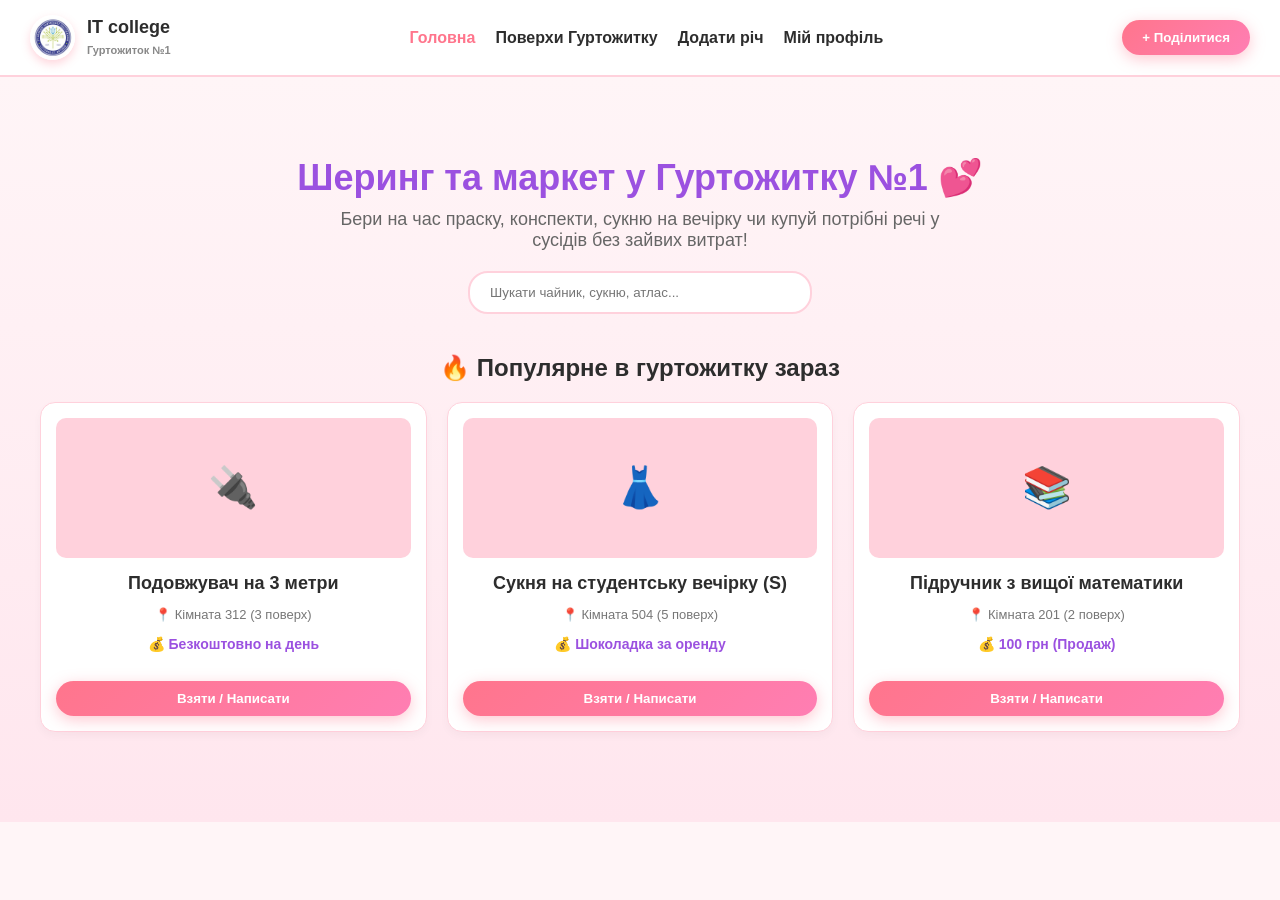
<file: index.html>
<!DOCTYPE html>
<html lang="uk">
<head>
    <meta charset="UTF-8">
    <meta name="viewport" content="width=device-width, initial-scale=1.0">
    <title>DormShare | Студентський маркетплейс Гуртожитку №1</title>
    <link rel="stylesheet" href="./style.css">
</head>
<body>

 <header class="site-header">
        <a href="./index.html" class="college-brand">
             <img src="./img/it_college_logo.jpeg" alt="Логотип коледжу" class="college-logo">
            <span>IT college<br><small style="font-size: 11px; color: #888;">Гуртожиток №1</small></span>
        </a>

        <!-- Кнопка бургера з правильним id -->
        <button class="burger-btn" id="burgerToggle" aria-label="Відкрити меню">
            ☰
        </button>

        <!-- Додали id="navLinks" до твого класу main-nav -->
        <nav class="nav-links" id="navLinks">
            <a href="./index.html" class="active">Головна</a>
            <a href="./dorm.html">Поверхи Гуртожитку</a>
            <a href="./add-item.html">Додати річ</a>
            <a href="./profile.html">Мій профіль</a>
        </nav>

        <button class="btn-pink" onclick="location.href='./add-item.html'">+ Поділитися</button>
    </header>

    <!-- Головний банер -->
    <section style="text-align: center; padding: 50px 20px; background: linear-gradient(180deg, #fff5f7 0%, #ffe6ee 100%);">
        <h1 style="color: var(--accent-purple); font-size: 36px; margin-bottom: 10px;">Шеринг та маркет у Гуртожитку №1 💕</h1>
        <p style="color: #666; font-size: 18px; max-width: 600px; margin: 0 auto 20px;">Бери на час праску, конспекти, сукню на вечірку чи купуй потрібні речі у сусідів без зайвих витрат!</p>
        <input type="text" id="search-input" placeholder="Шукати чайник, сукню, атлас..." style="padding: 12px 20px; width: 300px; border-radius: 20px; border: 2px solid var(--border-color); outline: none;">

    <!-- Сітка товарів / речей -->
    <main style="max-width: 1200px; margin: 40px auto; padding: 0 20px;">
        <h2 style="color: var(--text-dark); margin-bottom: 20px;">🔥 Популярне в гуртожитку зараз</h2>
        
        <div style="display: grid; grid-template-columns: repeat(auto-fit, minmax(250px, 1fr)); gap: 20px;">
            
<!-- Панель пошуку та фільтрації 
<section style="max-width: 1200px; margin: 30px auto; padding: 0 20px;">
    <div style="display: flex; gap: 15px; flex-wrap: wrap; background: white; padding: 20px; border-radius: 16px; border: 2px solid var(--border-color); box-shadow: 0 4px 15px rgba(255, 117, 140, 0.05);">
        <!-- Пошук по назві 
        <input type="text" id="search-input" placeholder="🔍 Пошук речі..." style="flex: 2; min-width: 200px; padding: 12px 16px; border-radius: 10px; border: 1px solid var(--border-color); font-size: 14px; outline: none;">
        
        <!-- Фільтр по поверхах 
        <select id="floor-filter" style="flex: 1; min-width: 150px; padding: 12px 16px; border-radius: 10px; border: 1px solid var(--border-color); font-size: 14px; background: white; outline: none;">
            <option value="all">Усі поверхи</option>
            <option value="1">1 поверх</option>
            <option value="2">2 поверх</option>
            <option value="3">3 поверх</option>
            <option value="4">4 поверх</option>
            <option value="5">5 поверх</option>
        </select>
    </div>
</section> -->


            <!-- Динамічний контейнер для речей із localStorage -->
            <div id="items-grid" style="display: contents;"></div>

            <!-- Картка 1 
            <div style="background: var(--card-bg); border-radius: 15px; padding: 15px; border: 1px solid var(--border-color); box-shadow: 0 4px 10px rgba(0,0,0,0.03); display: flex; flex-direction: column; justify-content: space-between;">
                <div>
                    <div style="height: 150px; background: #ffd1dc; border-radius: 10px; display: flex; align-items: center; justify-content: center; font-size: 40px;">🔌</div>
                    <h3 style="margin: 15px 0 5px;">Подовжувач на 3 метри</h3>
                    <p style="font-size: 14px; color: #777;">Кімната 312 (3 поверх) • Безкоштовно на день</p>
                </div>
                <button class="btn-pink" style="width: 100%; margin-top: 10px;" onclick="alert('Зв’язуємося з власником!')">Взяти нагодинник</button>
            </div>

            <!-- Картка 2 
            <div style="background: var(--card-bg); border-radius: 15px; padding: 15px; border: 1px solid var(--border-color); box-shadow: 0 4px 10px rgba(0,0,0,0.03); display: flex; flex-direction: column; justify-content: space-between;">
                <div>
                    <div style="height: 150px; background: #e2d9f3; border-radius: 10px; display: flex; align-items: center; justify-content: center; font-size: 40px;">👗</div>
                    <h3 style="margin: 15px 0 5px;">Сукня на студентську вечірку (S)</h3>
                    <p style="font-size: 14px; color: #777;">Кімната 504 (5 поверх) • Шоколадка за оренду</p>
                </div>
                <button class="btn-pink" style="width: 100%; margin-top: 10px;" onclick="alert('Зв’язуємося з власником!')">Забронювати</button>
            </div>

            <!-- Картка 3 
            <div style="background: var(--card-bg); border-radius: 15px; padding: 15px; border: 1px solid var(--border-color); box-shadow: 0 4px 10px rgba(0,0,0,0.03); display: flex; flex-direction: column; justify-content: space-between;">
                <div>
                    <div style="height: 150px; background: #ffeaa7; border-radius: 10px; display: flex; align-items: center; justify-content: center; font-size: 40px;">📚</div>
                    <h3 style="margin: 15px 0 5px;">Підручник з вищої математики</h3>
                    <p style="font-size: 14px; color: #777;">Кімната 201 (2 поверх) • Продаж: 100 грн</p>
                </div>
                <button class="btn-pink" style="width: 100%; margin-top: 10px;" onclick="alert('Зв’язуємося з власником!')">Купити</button>
            </div>

        </div>-->
    </main>

    <script src="./script.js"></script>
</body>
</html>
</file>
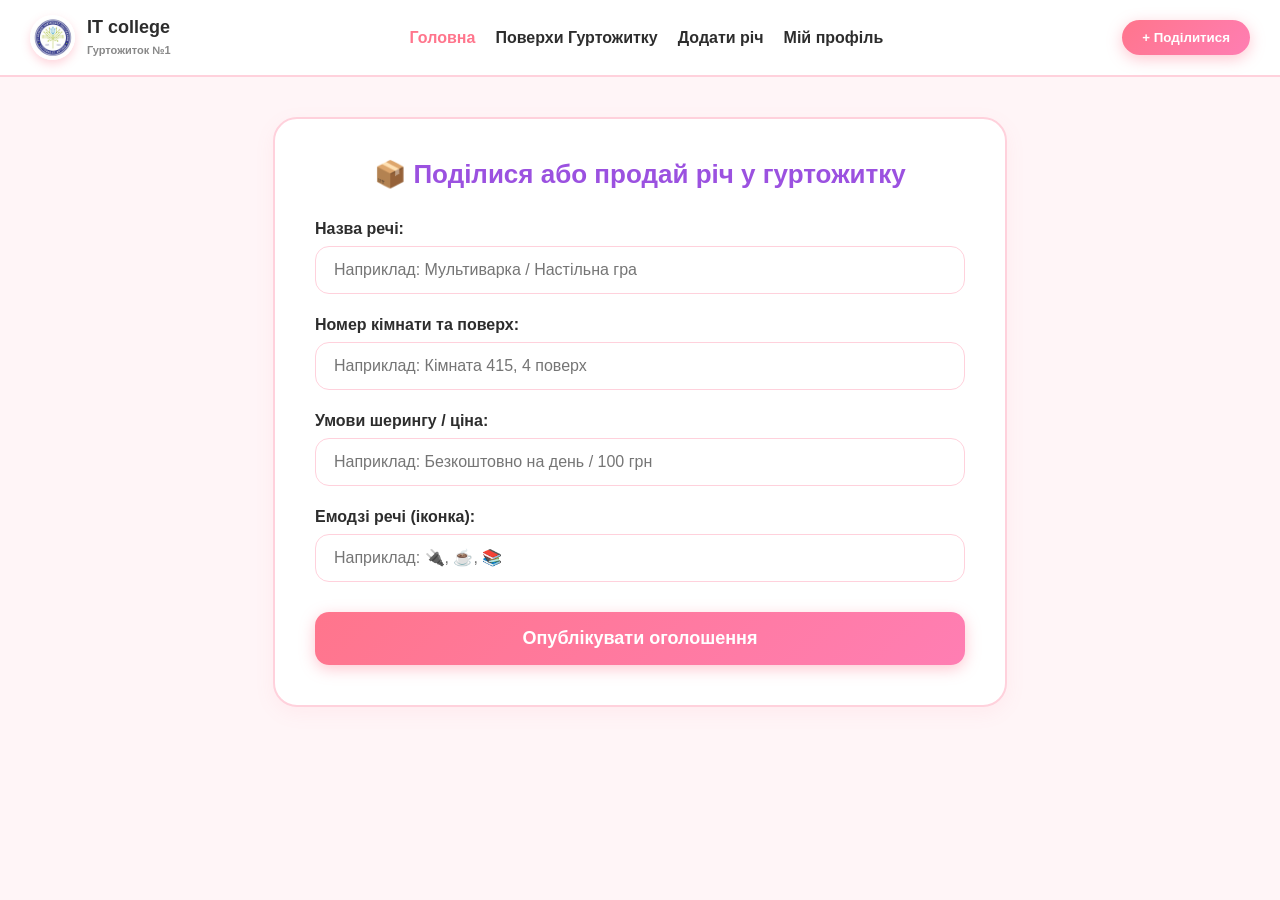
<file: add-item.html>
<!DOCTYPE html>
<html lang="uk">
<head>
    <meta charset="UTF-8">
    <meta name="viewport" content="width=device-width, initial-scale=1.0">
    <title>Додати річ | DormShare</title>
    <link rel="stylesheet" href="./style.css">
</head>
<body>

    <!-- Шапка сайту -->
    <header class="site-header">
        <a href="./index.html" class="college-brand">
             <img src="./img/it_college_logo.jpeg" alt="Логотип коледжу" class="college-logo">
            <span>IT college<br><small style="font-size: 11px; color: #888;">Гуртожиток №1</small></span>
        </a>

        <!-- Кнопка бургера з правильним id -->
        <button class="burger-btn" id="burgerToggle" aria-label="Відкрити меню">
            ☰
        </button>

        <!-- Додали id="navLinks" до твого класу main-nav -->
        <nav class="nav-links" id="navLinks">
            <a href="./index.html" class="active">Головна</a>
            <a href="./dorm.html">Поверхи Гуртожитку</a>
            <a href="./add-item.html">Додати річ</a>
            <a href="./profile.html">Мій профіль</a>
        </nav>

        <button class="btn-pink" onclick="location.href='./add-item.html'">+ Поділитися</button>
    </header>

    <!-- Форма додавання речі зі збільшеним текстом і без зайвих контейнерів -->
    <main class="add-item-main">
        <h2 class="add-item-title">📦 Поділися або продай річ у гуртожитку</h2>
        
        <form id="add-item-form">
            <div class="add-item-group">
                <label class="add-item-label">Назва речі:</label>
                <input type="text" id="item-title" class="add-item-input" placeholder="Наприклад: Мультиварка / Настільна гра" required>
            </div>

            <div class="add-item-group">
                <label class="add-item-label">Номер кімнати та поверх:</label>
                <input type="text" id="item-room" class="add-item-input" placeholder="Наприклад: Кімната 415, 4 поверх" required>
            </div>

            <div class="add-item-group">
                <label class="add-item-label">Умови шерингу / ціна:</label>
                <input type="text" id="item-price" class="add-item-input" placeholder="Наприклад: Безкоштовно на день / 100 грн" required>
            </div>

            <div class="add-item-group mb-large">
                <label class="add-item-label">Емодзі речі (іконка):</label>
                <input type="text" id="item-icon" class="add-item-input" placeholder="Наприклад: 🔌, ☕, 📚">
            </div>

            <button type="submit" class="btn-pink add-item-btn">Опублікувати оголошення</button>
        </form>
    </main>

    <script src="script.js"></script>
</body>
</html>
</file>
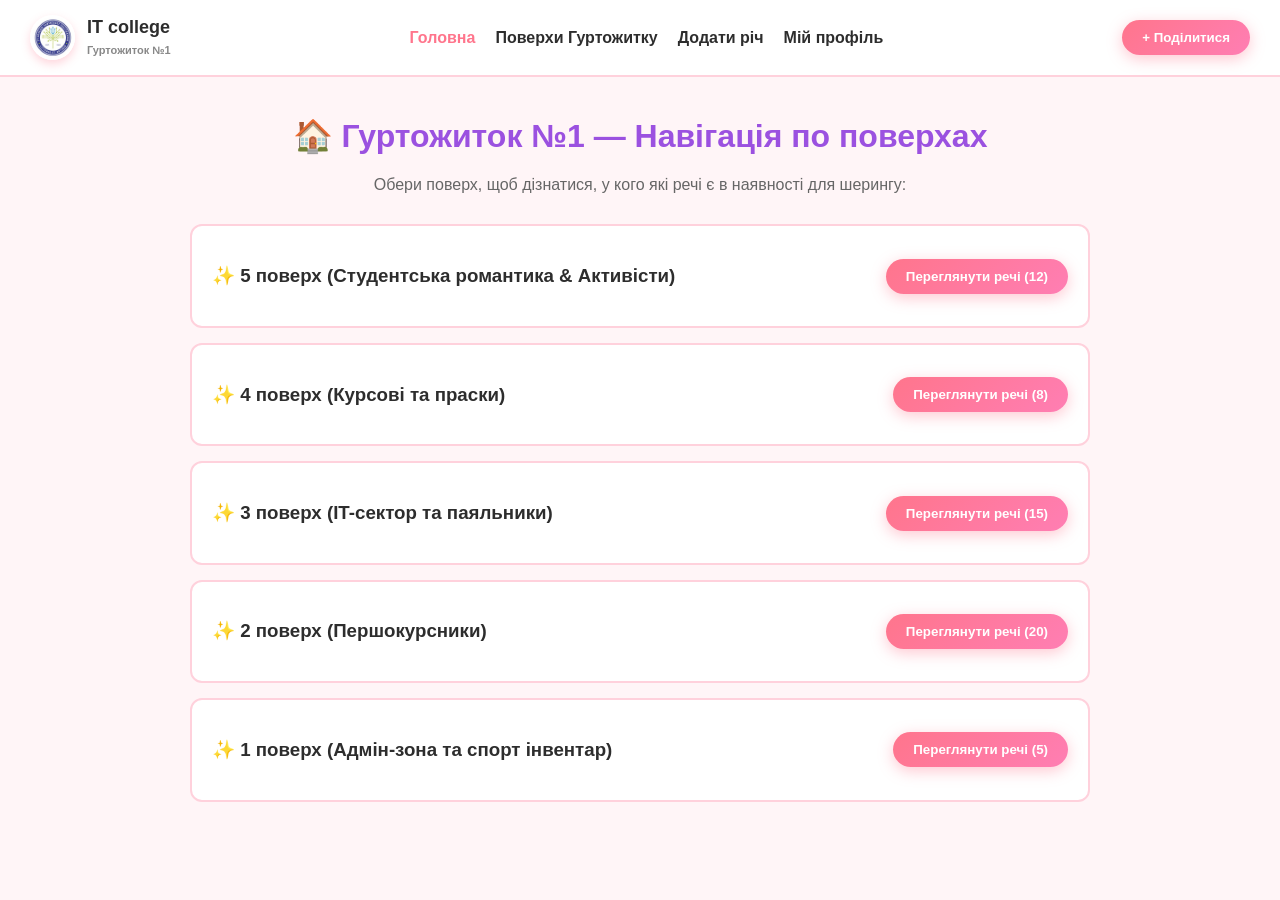
<file: dorm.html>
<!DOCTYPE html>
<html lang="uk">
<head>
    <meta charset="UTF-8">
    <meta name="viewport" content="width=device-width, initial-scale=1.0">
    <title>Поверхи Гуртожитку №1 | DormShare</title>
    <link rel="stylesheet" href="style.css">
</head>
<body>
<header class="site-header">
        <a href="./index.html" class="college-brand">
             <img src="./img/it_college_logo.jpeg" alt="Логотип коледжу" class="college-logo">
            <span>IT college<br><small style="font-size: 11px; color: #888;">Гуртожиток №1</small></span>
        </a>

        <!-- Кнопка бургера з правильним id -->
        <button class="burger-btn" id="burgerToggle" aria-label="Відкрити меню">
            ☰
        </button>

        <!-- Додали id="navLinks" до твого класу main-nav -->
        <nav class="nav-links" id="navLinks">
            <a href="./index.html" class="active">Головна</a>
            <a href="./dorm.html">Поверхи Гуртожитку</a>
            <a href="./add-item.html">Додати річ</a>
            <a href="./profile.html">Мій профіль</a>
        </nav>

        <button class="btn-pink" onclick="location.href='./add-item.html'">+ Поділитися</button>
    </header>

    <main style="max-width: 900px; margin: 40px auto; padding: 0 20px; text-align: center;">
        <h1 style="color: var(--accent-purple);">🏠 Гуртожиток №1 — Навігація по поверхах</h1>
        <p style="color: #666; margin-bottom: 30px;">Обери поверх, щоб дізнатися, у кого які речі є в наявності для шерингу:</p>

        <!-- Вибір поверхів (5 поверхів) -->
        <div style="display: flex; flex-direction: column; gap: 15px;">
            <div style="background: white; padding: 20px; border-radius: 12px; border: 2px solid var(--border-color); display: flex; justify-content: space-between; align-items: center;">
                <h3>✨ 5 поверх (Студентська романтика & Активісти)</h3>
                <button class="btn-pink" onclick="alert('На 5 поверсі доступно: настільні ігри, фен, сукні.')">Переглянути речі (12)</button>
            </div>
            <div style="background: white; padding: 20px; border-radius: 12px; border: 2px solid var(--border-color); display: flex; justify-content: space-between; align-items: center;">
                <h3>✨ 4 поверх (Курсові та праски)</h3>
                <button class="btn-pink" onclick="alert('На 4 поверсі доступно: праска, прасувальна дошка, кавоварка.')">Переглянути речі (8)</button>
            </div>
            <div style="background: white; padding: 20px; border-radius: 12px; border: 2px solid var(--border-color); display: flex; justify-content: space-between; align-items: center;">
                <h3>✨ 3 поверх (IT-сектор та паяльники)</h3>
                <button class="btn-pink" onclick="alert('На 3 поверсі доступно: подовжувачі, паяльник, набір інструментів.')">Переглянути речі (15)</button>
            </div>
            <div style="background: white; padding: 20px; border-radius: 12px; border: 2px solid var(--border-color); display: flex; justify-content: space-between; align-items: center;">
                <h3>✨ 2 поверх (Першокурсники)</h3>
                <button class="btn-pink" onclick="alert('На 2 поверсі доступно: підручники, посуд, настільна лампа.')">Переглянути речі (20)</button>
            </div>
            <div style="background: white; padding: 20px; border-radius: 12px; border: 2px solid var(--border-color); display: flex; justify-content: space-between; align-items: center;">
                <h3>✨ 1 поверх (Адмін-зона та спорт інвентар)</h3>
                <button class="btn-pink" onclick="alert('На 1 поверсі доступно: м’ячі, килимки для йоги, гантелі.')">Переглянути речі (5)</button>
            </div>
        </div>
    </main>

    <script src="script.js"></script>
</body>
</html>
</file>
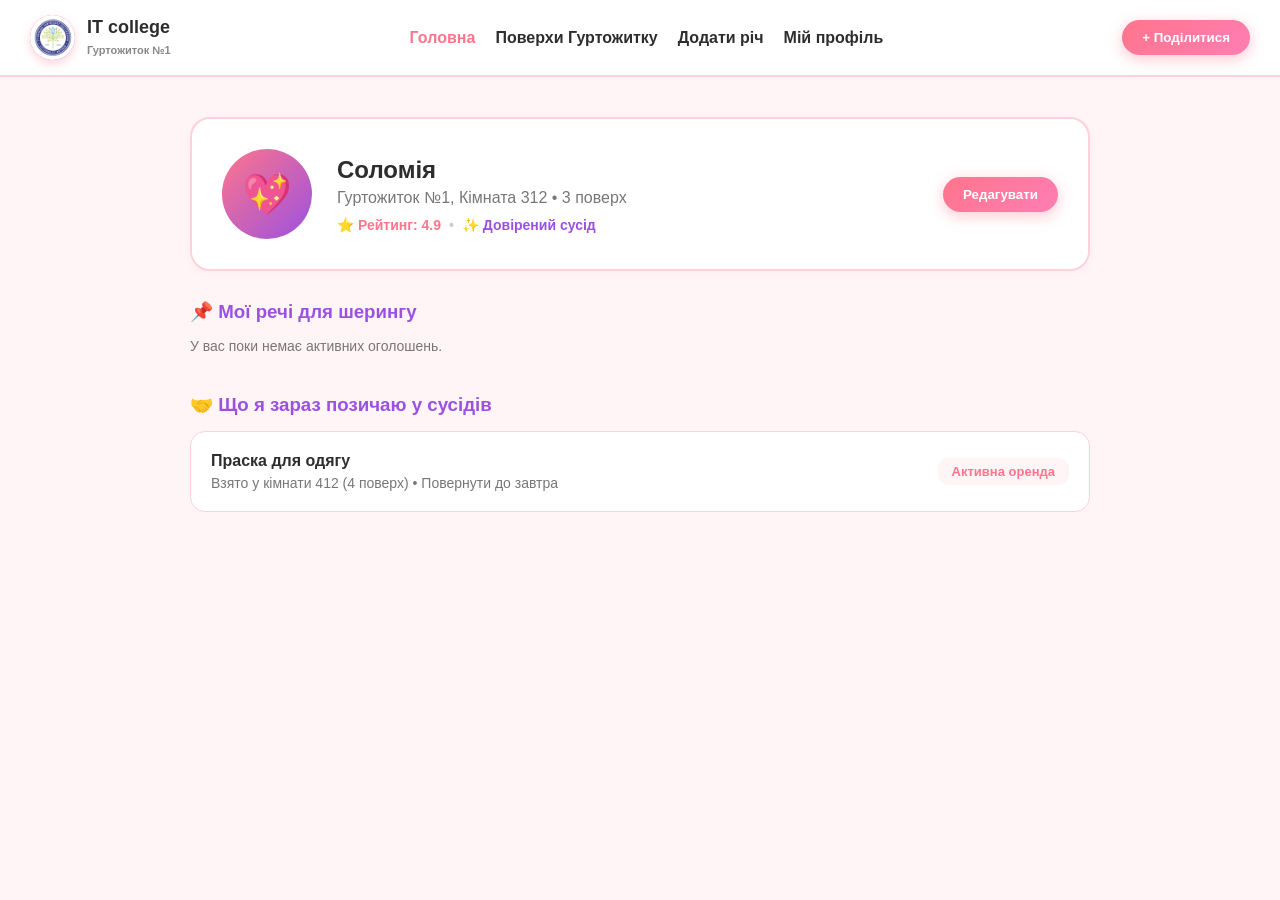
<file: profile.html>
<!DOCTYPE html>
<html lang="uk">
<head>
    <meta charset="UTF-8">
    <meta name="viewport" content="width=device-width, initial-scale=1.0">
    <title>Мій профіль | DormShare</title>
    <link rel="stylesheet" href="style.css">
</head>
<body>

    <!-- Шапка -->
  <header class="site-header">
        <a href="./index.html" class="college-brand">
             <img src="./img/it_college_logo.jpeg" alt="Логотип коледжу" class="college-logo">
            <span>IT college<br><small style="font-size: 11px; color: #888;">Гуртожиток №1</small></span>
        </a>

        <!-- Кнопка бургера з правильним id -->
        <button class="burger-btn" id="burgerToggle" aria-label="Відкрити меню">
            ☰
        </button>

        <!-- Додали id="navLinks" до твого класу main-nav -->
        <nav class="nav-links" id="navLinks">
            <a href="./index.html" class="active">Головна</a>
            <a href="./dorm.html">Поверхи Гуртожитку</a>
            <a href="./add-item.html">Додати річ</a>
            <a href="./profile.html">Мій профіль</a>
        </nav>

        <button class="btn-pink" onclick="location.href='./add-item.html'">+ Поділитися</button>
    </header>

    <!-- Головний вміст профілю -->
    <main class="profile-main">
        
        <!-- Картка користувача -->
        <div class="user-card-clean">
            <div class="user-info-wrapper">
                <div class="user-avatar-badge">💖</div>
                <div>
                    <h2 id="profile-name" class="user-name-title">Соломія</h2>
                    <p id="profile-room" class="user-room-text">Гуртожиток №1, Кімната 312 • 3 поверх</p>
                    <div class="user-badges-row">
                        <span class="badge-pink">⭐ Рейтинг: 4.9</span> 
                        <span class="badge-dot">•</span> 
                        <span class="badge-purple">✨ Довірений сусід</span>
                    </div>
                </div>
            </div>
            <button class="btn-pink" onclick="editProfile()">Редагувати</button>
        </div>

        <!-- Мої активні оголошення -->
        <div class="profile-section-block">
            <h3 class="section-title">📌 Мої речі для шерингу</h3>
            <div id="my-ads-container"></div>
        </div>

        <!-- Історія бронювань -->
        <div class="profile-section-block">
            <h3 class="section-title">🤝 Що я зараз позичаю у сусідів</h3>
            <div class="rental-item-row">
                <div>
                    <h4 class="rental-item-title">Праска для одягу</h4>
                    <p class="rental-item-desc">Взято у кімнати 412 (4 поверх) • Повернути до завтра</p>
                </div>
                <span class="rental-status-tag">Активна оренда</span>
            </div>
        </div>

    </main>

    <script src="script.js"></script>
</body>
</html>
</file>
<file: style.css>
:root {
    --primary-pink: #ff758c;
    --secondary-pink: #ff7eb3;
    --light-bg: #fff5f7;
    --card-bg: #ffffff;
    --text-dark: #2d2d2d;
    --accent-purple: #9b51e0;
    --border-color: #ffd1dc;
}

body {
    background-color: var(--light-bg);
    color: var(--text-dark);
    font-family: 'Segoe UI', Tahoma, Geneva, Verdana, sans-serif;
    margin: 0;
    padding: 0;
}





/* Шапка сайту з емблемою коледжу */
.site-header {
    background: var(--card-bg);
    border-bottom: 2px solid var(--border-color);
    padding: 15px 30px;
    display: flex;
    justify-content: space-between;
    align-items: center;
    position: sticky;
    top: 0;
    z-index: 1000;
}

.college-brand {
    display: flex;
    align-items: center;
    gap: 12px;
    text-decoration: none;
    color: var(--text-dark);
    font-weight: bold;
    font-size: 18px;
}

.college-logo {
    width: 45px;
    height: 45px;
    background: linear-gradient(135deg, var(--primary-pink), var(--accent-purple));
    border-radius: 50%;
    display: flex;
    align-items: center;
    justify-content: center;
    color: white;
    font-size: 20px;
    box-shadow: 0 4px 10px rgba(255, 117, 140, 0.3);
}
.college-logo img {
    width: 45px;
    height: 45px;
    border-radius: 50%;
    object-fit: cover; /* Зберігає пропорції фото, заповнюючи круг */
    border: 2px solid var(--primary-pink);
    box-shadow: 0 4px 10px rgba(255, 117, 140, 0.3);
}
.nav-links {
    display: flex;
    gap: 20px;
    align-items: center;
    list-style: none;
    margin: 0;
    padding: 0;
}

.nav-links a {
    text-decoration: none;
    color: var(--text-dark, #333);
    font-weight: 600;
    transition: color 0.3s;
}

.nav-links a:hover, 
.nav-links a.active {
    color: var(--primary-pink, #ff758c);
}


/* Кнопки */
.btn-pink {
    background: linear-gradient(135deg, var(--primary-pink), var(--secondary-pink));
    color: white;
    border: none;
    padding: 10px 20px;
    border-radius: 25px;
    font-weight: bold;
    cursor: pointer;
    box-shadow: 0 4px 15px rgba(255, 117, 140, 0.4);
    transition: transform 0.2s;
}

.btn-pink:hover {
    transform: translateY(-2px);
}


/* ЧИСТІ СТИЛІ ПРОФІЛЮ БЕЗ ЗАЙВИХ ФОНІВ */
.profile-main {
    max-width: 900px;
    margin: 40px auto;
    padding: 0 20px;
}

.user-card-clean {
    background: #ffffff;
    padding: 30px;
    border-radius: 20px;
    border: 2px solid var(--border-color, #ffccd5);
    display: flex;
    align-items: center;
    justify-content: space-between;
    margin-bottom: 30px;
    box-shadow: 0 4px 15px rgba(255, 117, 140, 0.05);
}

.user-info-wrapper {
    display: flex;
    align-items: center;
    gap: 25px;
    background: transparent !important; /* Примусово прибираємо будь-який фон */
    border: none !important;
}

.user-avatar-badge {
    width: 90px;
    height: 90px;
    background: linear-gradient(135deg, var(--primary-pink, #ff758c), var(--accent-purple, #7b2cbf));
    border-radius: 50%;
    display: flex;
    align-items: center;
    justify-content: center;
    font-size: 40px;
    color: white;
    flex-shrink: 0;
}

.user-name-title {
    margin: 0 0 5px 0;
    color: var(--text-dark, #333);
    background: transparent !important;
}

.user-room-text {
    margin: 0;
    color: #777;
    background: transparent !important;
}

.user-badges-row {
    margin-top: 10px;
    font-size: 14px;
    font-weight: 600;
    display: flex;
    align-items: center;
    background: transparent !important;
}

.badge-pink { color: var(--primary-pink, #ff758c); }
.badge-dot { color: #ccc; margin: 0 8px; }
.badge-purple { color: var(--accent-purple, #7b2cbf); }

.profile-section-block {
    margin-bottom: 40px;
}

.section-title {
    color: var(--accent-purple, #7b2cbf);
    margin-bottom: 15px;
}

.rental-item-row {
    background: #ffffff;
    padding: 20px;
    border-radius: 15px;
    border: 1px solid var(--border-color, #ffccd5);
    display: flex;
    justify-content: space-between;
    align-items: center;
}

.rental-item-title {
    margin: 0 0 5px 0;
}

.rental-item-desc {
    margin: 0;
    font-size: 14px;
    color: #777;
}

.rental-status-tag {
    background: #fff5f7;
    color: var(--primary-pink, #ff758c);
    padding: 6px 14px;
    border-radius: 10px;
    font-size: 13px;
    font-weight: 600;
}

/* --- ЧИСТІ ТА ЗБІЛЬШЕНІ СТИЛІ ДЛЯ СТОРІНКИ ДОДАВАННЯ РЕЧІ --- */
.brand-subtitle {
    font-size: 11px;
    color: var(--text-muted, #888);
}

.header-balancer {
    width: 140px;
}

/* Основний контейнер картки форми */
.add-item-main {
    max-width: 650px;
    margin: 40px auto;
    background: #ffffff;
    padding: 40px;
    border-radius: 24px;
    border: 2px solid var(--border-color, #ffccd5);
    box-shadow: 0 6px 20px rgba(255, 117, 140, 0.08);
}

/* Заголовок форми */
.add-item-title {
    color: var(--accent-purple, #7b2cbf);
    text-align: center;
    margin-top: 0;
    margin-bottom: 30px;
    font-size: 26px;
    font-weight: 700;
}

/* Групи полів введення */
.add-item-group {
    margin-bottom: 22px;
}

.mb-large {
    margin-bottom: 30px;
}

/* Збільшені мітки (Labels) */
.add-item-label {
    display: block;
    font-weight: 600;
    margin-bottom: 8px;
    color: var(--text-dark, #333);
    font-size: 16px;
}

/* Збільшені поля введення (Inputs) */
.add-item-input {
    width: 100%;
    padding: 14px 18px;
    border-radius: 14px;
    border: 1px solid var(--border-color, #ffccd5);
    background: #ffffff;
    color: var(--text-dark, #333);
    box-sizing: border-box;
    font-size: 16px;
    outline: none;
    transition: border-color 0.2s ease, box-shadow 0.2s ease;
}

.add-item-input:focus {
    border-color: var(--primary-pink, #ff758c);
    box-shadow: 0 0 0 4px rgba(255, 117, 140, 0.15);
}

/* Кнопка публікації */
.add-item-btn {
    width: 100%;
    padding: 16px;
    font-size: 18px;
    border-radius: 14px;
    cursor: pointer;
    font-weight: 600;
    border: none;
}



/* ==========================================
   СТИЛІ ЗА ЗАВУМЧУВАННЯМ (ПК та планшети)
   ========================================== */
.burger-btn {
    display: none !important;
}

.nav-links {
    display: flex !important;
}


/* ==========================================
   МОБІЛЬНА АДАПТАЦІЯ (екрани до 768px)
   ========================================== */
@media screen and (max-width: 768px) {

    /* Базові налаштування шапки */
    .site-header {
        position: relative !important;
        display: flex !important;
        justify-content: space-between !important;
        align-items: center !important;
        padding: 10px 12px !important;
        flex-wrap: nowrap !important;
        width: 100% !important;
        box-sizing: border-box;
    }

    /* 1. Порядок елементів у шапці */
    .college-brand {
        order: 1;
    }

    /* Кнопка бургер зліва біля логотипу */
    .burger-btn {
        display: block !important;
        order: 2;
        margin-right: auto;
        margin-left: 10px;
        background: none;
        border: none;
        font-size: 26px;
        cursor: pointer;
        color: var(--text-color, #333);
        padding: 0;
        z-index: 1001;
    }

    /* Кнопка «Поділитися» праворуч */
    .btn-pink {
        order: 3;
        font-size: 12px !important;
        padding: 6px 10px !important;
        white-space: nowrap;
    }

    /* 2. Випадаюче меню навігації */
    .nav-links {
        display: none !important;
        width: 100%;
        flex-direction: column;
        align-items: center;
        background: white;
        position: absolute;
        top: 100%;
        left: 0;
        padding: 15px 0;
        box-shadow: 0 10px 25px rgba(0, 0, 0, 0.1);
        border-bottom: 2px solid var(--border-color, #ffd1dc);
        z-index: 1000;
        margin: 0;
    }

    /* Меню відкривається ТІЛЬКИ коли є клас .active */
    .nav-links.active {
        display: flex !important;
    }

    .nav-links a {
        padding: 12px 0;
        width: 100%;
        text-align: center;
        font-size: 16px;
        text-decoration: none;
    }

    /* 3. Точкове вирівнювання картки профілю та кнопки редагування */
    .user-card-clean, [class*="profile-card"] {
        display: flex !important;
        flex-direction: column !important;
        align-items: flex-start !important;
        width: 100% !important;
        box-sizing: border-box;
    }

    .user-card-clean button, 
    .user-card-clean .edit-btn, 
    [class*="profile"] button {
        position: static !important;
        margin-top: 12px !important;
        align-self: flex-start !important;
        width: auto !important; /* Щоб кнопка редагування не розтягувалась на всю ширину */
    }
}
</file>
